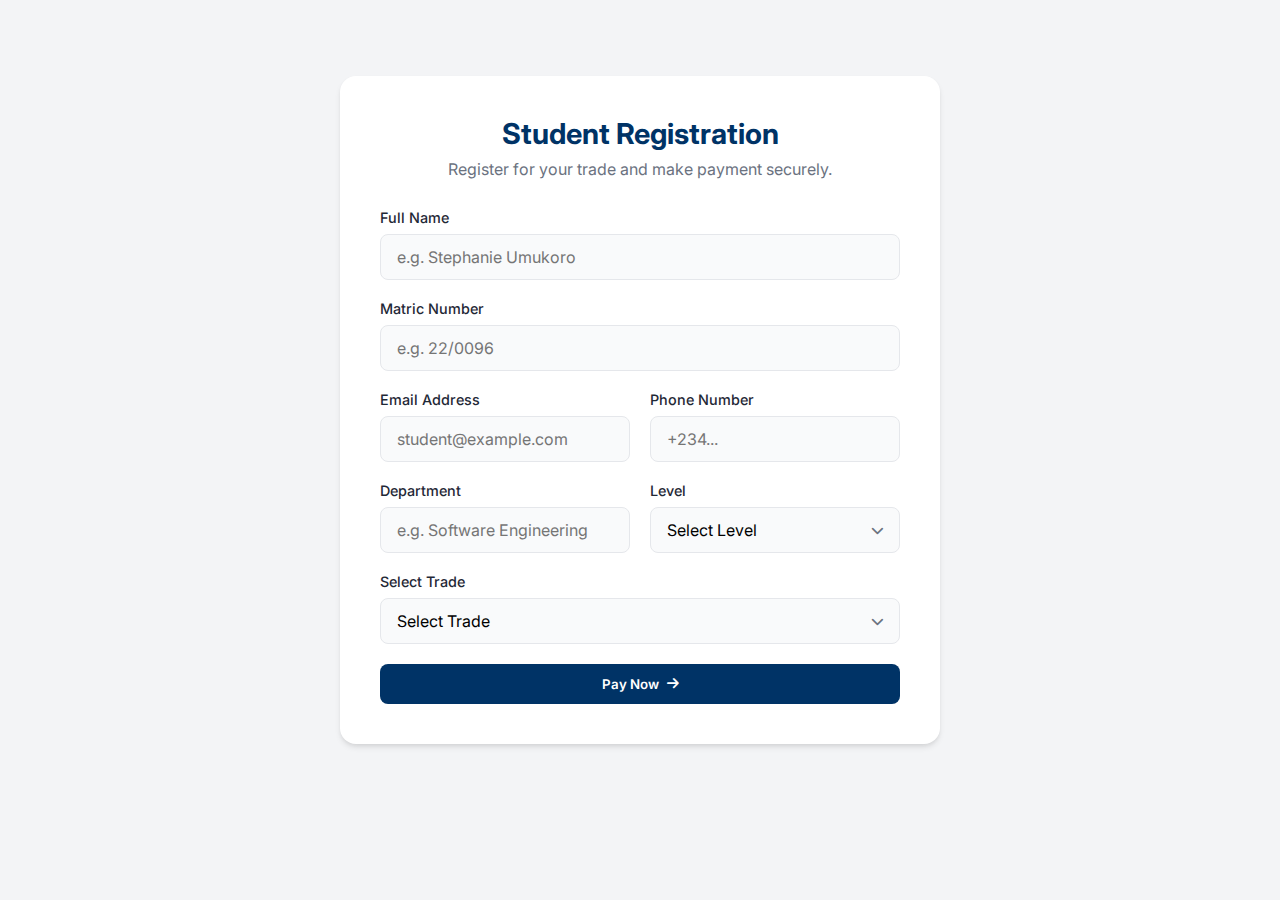
<file: index.html>
<!DOCTYPE html>
<html lang="en">
<head>
    <meta charset="UTF-8">
    <meta name="viewport" content="width=device-width, initial-scale=1.0">
    <title>Student Registration - Pale Ivory</title>
    <link rel="stylesheet" href="style.css">
    <link rel="stylesheet" href="https://cdnjs.cloudflare.com/ajax/libs/font-awesome/6.4.0/css/all.min.css">
    <link href="https://fonts.googleapis.com/css2?family=Inter:wght@300;400;500;600;700&display=swap" rel="stylesheet">
</head>
<body>

    <!-- PUBLIC SECTION: Student Registration -->
    <div id="public-app" class="app-view">

        <div class="registration-container">
            <div class="reg-card">
                <div class="reg-header">
                    <h2>Student Registration</h2>
                    <p>Register for your trade and make payment securely.</p>
                </div>

                <form id="registration-form">
                    <div class="form-group">
                        <label>Full Name</label>
                        <input type="text" id="reg-name" placeholder="e.g. Stephanie Umukoro" required>
                    </div>

                    <div class="form-group">
                        <label>Matric Number</label>
                        <input type="text" id="reg-matric" placeholder="e.g. 22/0096" required>
                    </div>

                    <div class="form-row">
                        <div class="form-group half">
                            <label>Email Address</label>
                            <input type="email" id="reg-email" placeholder="student@example.com" required>
                        </div>
                        <div class="form-group half">
                            <label>Phone Number</label>
                            <input type="tel" id="reg-phone" placeholder="+234..." required>
                        </div>
                    </div>

                    <div class="form-row">
                        <div class="form-group half">
                            <label>Department</label>
                            <input type="text" id="reg-dept" placeholder="e.g. Software Engineering" required>
                        </div>
                        <div class="form-group half">
                            <label>Level</label>
                            <div class="select-wrapper">
                                <select id="reg-level" required>
                                    <option value="" disabled selected>Select Level</option>
                                    <option value="100">100</option>
                                    <option value="200">200</option>
                                    <option value="300">300</option>
                                    <option value="400">400</option>
                                    <option value="500">500</option>
                                </select>
                            </div>
                        </div>
                    </div>

                    <div class="form-group">
                        <label>Select Trade</label>
                        <div class="select-wrapper">
                            <select id="reg-trade" required>
                                <option value="" disabled selected>Loading trades...</option>
                                <!-- Options populated by JS -->
                            </select>
                        </div>
                        <small id="trade-capacity-hint" class="hint-text"></small>
                    </div>

                    <div class="form-actions">
                        <button type="submit" class="btn-primary full-width">
                            Pay Now <i class="fa-solid fa-arrow-right"></i>
                        </button>
                    </div>
                </form>
            </div>
        </div>
    </div>
    <script src="script.js"></script>
</body>
</html>
</file>
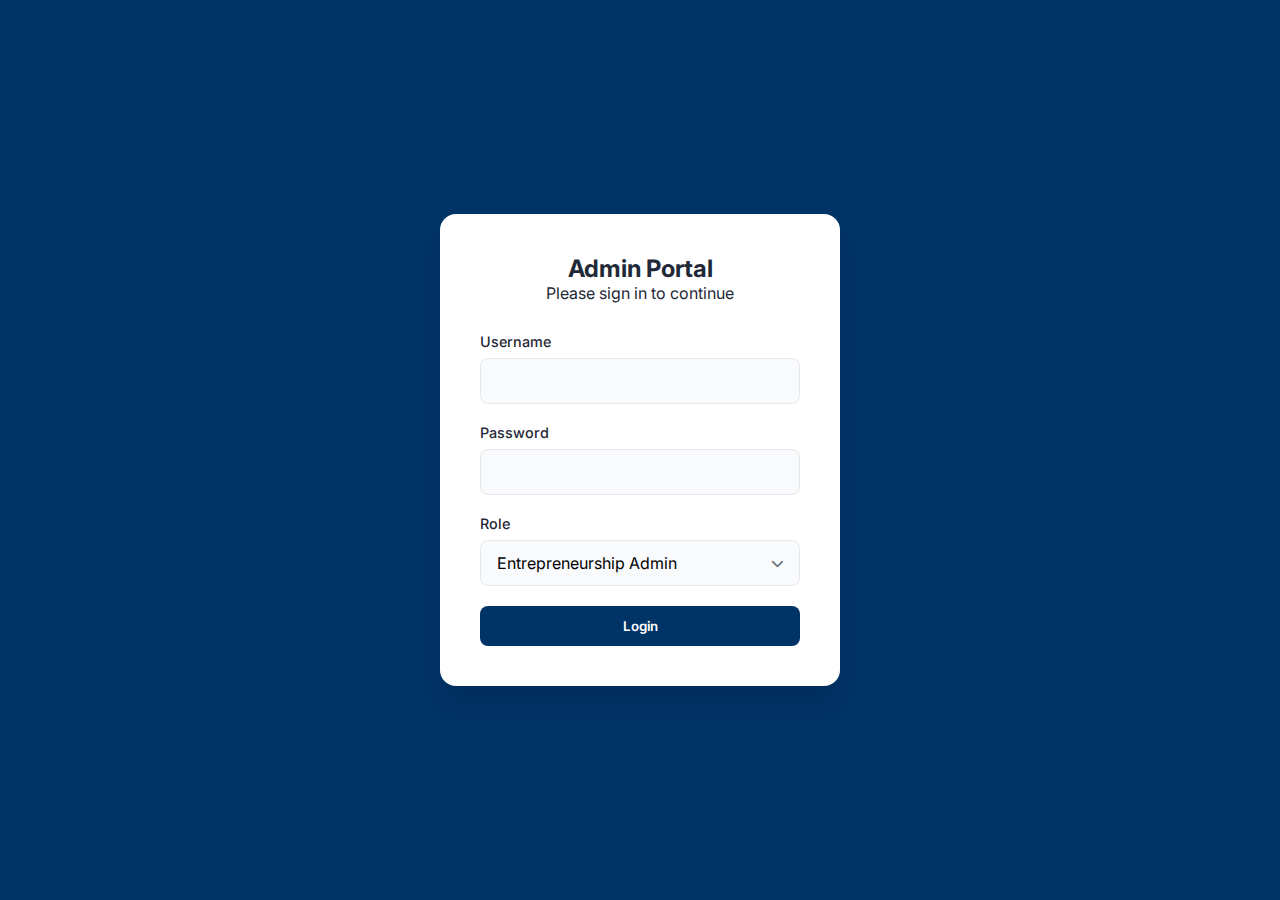
<file: admin.html>
<!DOCTYPE html>
<html lang="en">
<head>
    <meta charset="UTF-8">
    <meta name="viewport" content="width=device-width, initial-scale=1.0">
    <title>Admin Login - Pale Ivory</title>
    <link rel="stylesheet" href="style.css">
    <link rel="stylesheet" href="https://cdnjs.cloudflare.com/ajax/libs/font-awesome/6.4.0/css/all.min.css">
    <link href="https://fonts.googleapis.com/css2?family=Inter:wght@300;400;500;600;700&display=swap" rel="stylesheet">
</head>
<body>
    <div class="login-wrapper">
        <div class="login-card">
            <div class="login-header">
                <h2>Admin Portal</h2>
                <p>Please sign in to continue</p>
            </div>
            <form id="login-form">
                <div class="form-group">
                    <label>Username</label>
                    <input type="text" id="login-id" required>
                </div>
                <div class="form-group">
                    <label>Password</label>
                    <input type="password" id="login-pass" required>
                </div>
                <div class="form-group">
                    <label>Role</label>
                    <div class="select-wrapper">
                        <select id="login-role">
                            <option value="admin">Entrepreneurship Admin</option>
                            <option value="superadmin">Super Admin</option>
                        </select>
                    </div>
                </div>
                <button type="submit" class="btn-primary full-width">Login</button>
            </form>
        </div>
    </div>
    <script src="script.js"></script>
</body>
</html>
</file>
<file: style.css>
:root {
    --primary-color: #003366;
    --primary-dark: #002244;
    --accent-color: #3b82f6;
    --bg-color: #f3f4f6;
    --card-bg: #ffffff;
    --text-main: #1f2937;
    --text-muted: #6b7280;
    --border-color: #e5e7eb;
    --success: #10b981;
    --danger: #ef4444;
    --radius: 8px;
    --shadow: 0 4px 6px -1px rgba(0, 0, 0, 0.1), 0 2px 4px -1px rgba(0, 0, 0, 0.06);
}

* {
    margin: 0;
    padding: 0;
    box-sizing: border-box;
    font-family: 'Inter', sans-serif;
}

body {
    background-color: var(--bg-color);
    color: var(--text-main);
    height: 100vh;
    overflow-x: hidden;
}

/* Utility Classes */
.hidden { display: none !important; }
.full-width { width: 100%; }
.btn-primary {
    background-color: var(--primary-color);
    color: white;
    border: none;
    padding: 12px 24px;
    border-radius: var(--radius);
    font-weight: 600;
    cursor: pointer;
    transition: background 0.2s;
    display: inline-flex;
    align-items: center;
    justify-content: center;
    gap: 8px;
}
.btn-primary:hover { background-color: var(--primary-dark); }

.btn-secondary {
    background-color: white;
    color: var(--text-main);
    border: 1px solid var(--border-color);
    padding: 10px 20px;
    border-radius: var(--radius);
    font-weight: 500;
    cursor: pointer;
}
.btn-secondary:hover { background-color: #f9fafb; }

.btn-danger {
    background-color: #fee2e2;
    color: var(--danger);
    border: none;
    padding: 6px 12px;
    border-radius: 4px;
    cursor: pointer;
    font-size: 0.875rem;
}
.btn-danger:hover { background-color: #fecaca; }

.btn-text {
    background: none;
    border: none;
    color: var(--primary-color);
    font-weight: 600;
    cursor: pointer;
    text-decoration: underline;
}

/* Public Layout */
.public-header {
    display: flex;
    justify-content: space-between;
    align-items: center;
    padding: 20px 5%;
    background: white;
    box-shadow: 0 1px 2px rgba(0,0,0,0.05);
}

.logo {
    font-size: 1.25rem;
    font-weight: 700;
    color: var(--primary-color);
    display: flex;
    align-items: center;
    gap: 10px;
}

.registration-container {
    min-height: calc(100vh - 80px);
    display: flex;
    justify-content: center;
    align-items: center;
    padding: 40px 20px;
}

.reg-card {
    background: white;
    padding: 40px;
    border-radius: 16px;
    box-shadow: var(--shadow);
    width: 100%;
    max-width: 600px;
}

.reg-header {
    text-align: center;
    margin-bottom: 30px;
}
.reg-header h2 { font-size: 1.8rem; color: var(--primary-color); margin-bottom: 8px; }
.reg-header p { color: var(--text-muted); }

/* Forms */
.form-group { margin-bottom: 20px; }
.form-row { display: flex; gap: 20px; }
.form-group.half { flex: 1; }

label {
    display: block;
    margin-bottom: 8px;
    font-weight: 500;
    font-size: 0.9rem;
    color: var(--text-main);
}

input, select {
    width: 100%;
    padding: 12px 16px;
    border: 1px solid var(--border-color);
    border-radius: var(--radius);
    font-size: 1rem;
    background-color: #f9fafb;
    transition: border-color 0.2s;
}

input:focus, select:focus {
    outline: none;
    border-color: var(--primary-color);
    background-color: white;
}

.select-wrapper { position: relative; }
.select-wrapper::after {
    content: '\f078';
    font-family: 'Font Awesome 6 Free';
    font-weight: 900;
    position: absolute;
    right: 16px;
    top: 50%;
    transform: translateY(-50%);
    pointer-events: none;
    font-size: 0.8rem;
    color: var(--text-muted);
}
select { appearance: none; }

.hint-text {
    display: block;
    margin-top: 6px;
    font-size: 0.8rem;
    color: var(--text-muted);
}

/* Login View */
.login-wrapper {
    height: 100vh;
    display: flex;
    align-items: center;
    justify-content: center;
    background-color: var(--primary-color);
    padding: 20px;
}

.login-card {
    background: white;
    padding: 40px;
    border-radius: 16px;
    width: 100%;
    max-width: 400px;
    box-shadow: 0 20px 25px -5px rgba(0, 0, 0, 0.1);
}

.login-header {
    text-align: center;
    margin-bottom: 30px;
}
.login-header i { font-size: 3rem; color: var(--primary-color); margin-bottom: 16px; }
.login-footer { text-align: center; margin-top: 20px; font-size: 0.9rem; }
.login-footer a { color: var(--text-muted); text-decoration: none; }
.login-footer a:hover { color: var(--primary-color); }

/* Admin Dashboard Layout */
.dashboard-layout {
    display: flex;
    height: 100vh;
    overflow: hidden;
}

.sidebar {
    width: 260px;
    background-color: var(--primary-color);
    color: white;
    display: flex;
    flex-direction: column;
    transition: transform 0.3s ease;
    z-index: 100;
}

.sidebar-header {
    padding: 24px;
    font-size: 1.2rem;
    font-weight: 700;
    display: flex;
    align-items: center;
    gap: 12px;
    border-bottom: 1px solid rgba(255,255,255,0.1);
}

.sidebar-menu {
    flex: 1;
    padding: 20px 12px;
    overflow-y: auto;
}

.menu-label {
    font-size: 0.75rem;
    text-transform: uppercase;
    color: rgba(255,255,255,0.5);
    margin-bottom: 12px;
    padding-left: 12px;
    letter-spacing: 0.05em;
}

.nav-item {
    display: flex;
    align-items: center;
    gap: 12px;
    padding: 12px 16px;
    color: rgba(255,255,255,0.8);
    text-decoration: none;
    border-radius: var(--radius);
    margin-bottom: 4px;
    transition: all 0.2s;
}

.nav-item:hover, .nav-item.active {
    background-color: rgba(255,255,255,0.1);
    color: white;
}

.sidebar-footer {
    padding: 20px;
    border-top: 1px solid rgba(255,255,255,0.1);
    display: flex;
    align-items: center;
    justify-content: space-between;
}

.user-info { display: flex; align-items: center; gap: 10px; }
.user-avatar {
    width: 36px; height: 36px;
    background: rgba(255,255,255,0.2);
    border-radius: 50%;
    display: flex; align-items: center; justify-content: center;
}
.user-details { display: flex; flex-direction: column; }
#current-username { font-size: 0.9rem; font-weight: 600; }
#current-role { font-size: 0.75rem; opacity: 0.7; }

.btn-icon {
    background: none; border: none; color: white; cursor: pointer; opacity: 0.7;
}
.btn-icon:hover { opacity: 1; }

/* Main Content */
.main-content {
    flex: 1;
    overflow-y: auto;
    padding: 30px;
    background-color: var(--bg-color);
}

.mobile-header {
    display: none;
    background: white;
    padding: 15px 20px;
    align-items: center;
    justify-content: space-between;
    box-shadow: 0 1px 2px rgba(0,0,0,0.05);
    position: sticky;
    top: 0;
    z-index: 90;
}

.section-header {
    display: flex;
    justify-content: space-between;
    align-items: center;
    margin-bottom: 30px;
}
.section-header h1 { font-size: 1.8rem; color: var(--text-main); }
.header-actions { display: flex; gap: 10px; }

/* Stats Grid */
.stats-grid {
    display: grid;
    grid-template-columns: repeat(auto-fit, minmax(240px, 1fr));
    gap: 24px;
    margin-bottom: 40px;
}

.stat-card {
    background: white;
    padding: 24px;
    border-radius: 12px;
    box-shadow: var(--shadow);
    display: flex;
    align-items: center;
    gap: 20px;
}

.stat-icon {
    width: 50px; height: 50px;
    border-radius: 12px;
    display: flex; align-items: center; justify-content: center;
    font-size: 1.5rem;
}
.stat-icon.blue { background: #e0f2fe; color: #0284c7; }
.stat-icon.green { background: #dcfce7; color: #16a34a; }
.stat-icon.purple { background: #f3e8ff; color: #9333ea; }

.stat-info h3 { font-size: 0.9rem; color: var(--text-muted); font-weight: 500; }
.stat-info p { font-size: 1.8rem; font-weight: 700; color: var(--text-main); }

/* Tables */
.card-container {
    background: white;
    border-radius: 12px;
    box-shadow: var(--shadow);
    overflow: hidden;
}

.table-responsive { overflow-x: auto; }

table { width: 100%; border-collapse: collapse; }
th {
    background: #f9fafb;
    text-align: left;
    padding: 16px 24px;
    font-size: 0.8rem;
    text-transform: uppercase;
    color: var(--text-muted);
    font-weight: 600;
}
td {
    padding: 16px 24px;
    border-bottom: 1px solid var(--border-color);
    font-size: 0.95rem;
}
tr:last-child td { border-bottom: none; }

/* Modals */
.modal {
    position: fixed;
    top: 0; left: 0; width: 100%; height: 100%;
    background: rgba(0,0,0,0.5);
    display: flex; align-items: center; justify-content: center;
    z-index: 1000;
}

.modal-content {
    background: white;
    width: 90%; max-width: 500px;
    border-radius: 12px;
    padding: 24px;
    box-shadow: 0 20px 25px -5px rgba(0, 0, 0, 0.1);
}

.modal-header {
    display: flex; justify-content: space-between; align-items: center;
    margin-bottom: 20px;
}
.close-modal { background: none; border: none; font-size: 1.5rem; cursor: pointer; }
.modal-footer {
    display: flex; justify-content: flex-end; gap: 10px; margin-top: 24px;
}

/* Mobile Responsiveness */
@media (max-width: 768px) {
    .form-row { flex-direction: column; gap: 0; }
    
    .sidebar {
        position: fixed;
        left: -260px;
        height: 100%;
    }
    
    .sidebar.open { transform: translateX(260px); }
    
    .mobile-header { display: flex; }
    
    .main-content { padding: 20px; }
    
    .mobile-only { display: block; background: none; border: none; color: white; font-size: 1.2rem; }
    
    .section-header { flex-direction: column; align-items: flex-start; gap: 15px; }
    .header-actions { width: 100%; }
    .header-actions select { flex: 1; }
}

@media (min-width: 769px) {
    .mobile-only { display: none; }
}
</file>
